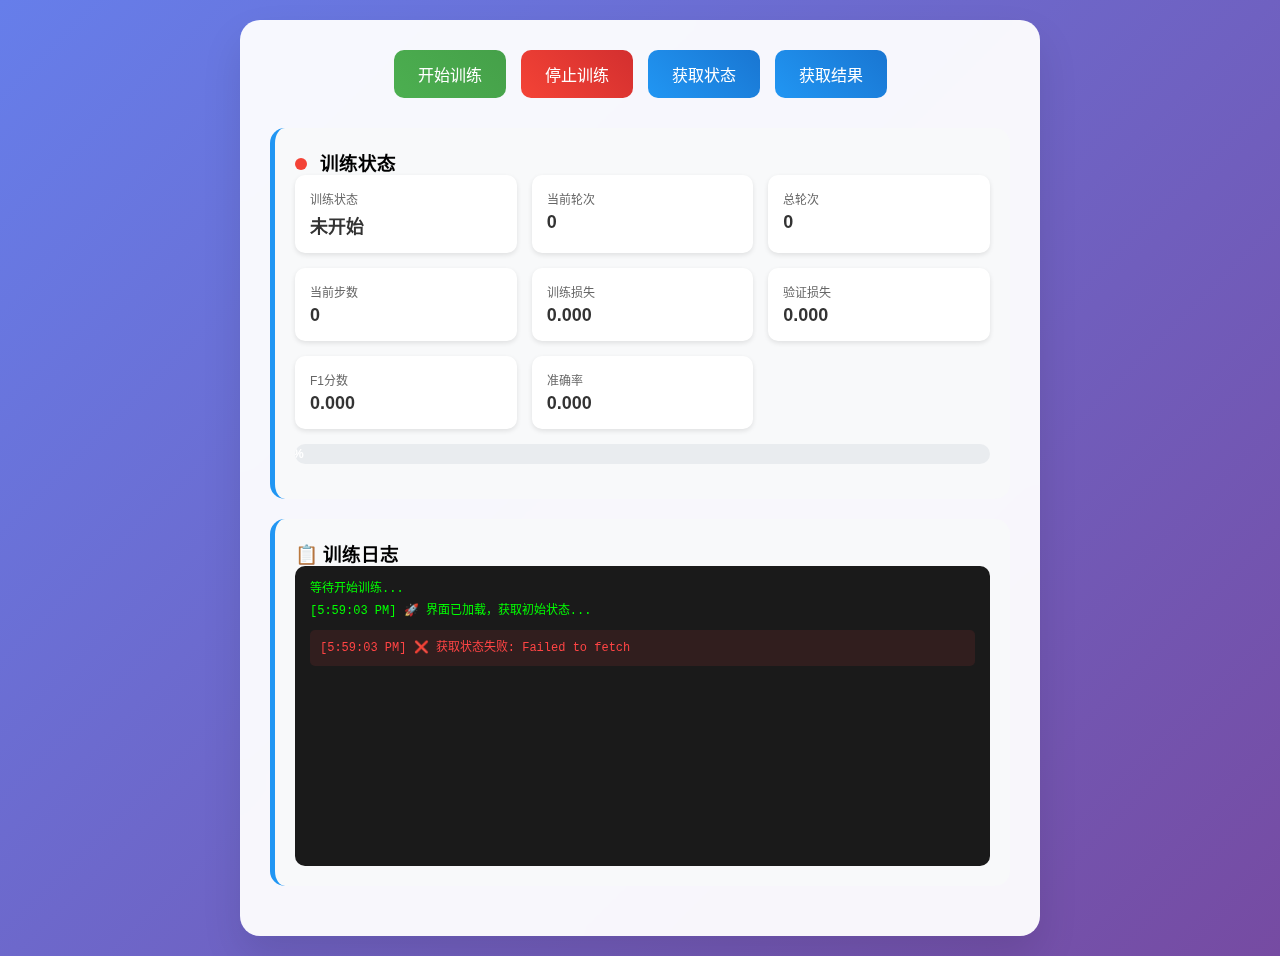
<file: emotion/templates/test.html>
<!DOCTYPE html>
<html lang="zh-CN">
<head>
    <meta charset="UTF-8">
    <meta name="viewport" content="width=device-width, initial-scale=1.0">
    <title>模型训练控制界面</title>
    <style>
        * {
            margin: 0;
            padding: 0;
            box-sizing: border-box;
        }

        body {
            font-family: -apple-system, BlinkMacSystemFont, 'Segoe UI', Roboto, sans-serif;
            background: linear-gradient(135deg, #667eea 0%, #764ba2 100%);
            min-height: 100vh;
            display: flex;
            align-items: center;
            justify-content: center;
            padding: 20px;
        }

        .container {
            background: rgba(255, 255, 255, 0.95);
            backdrop-filter: blur(10px);
            border-radius: 20px;
            padding: 30px;
            box-shadow: 0 20px 40px rgba(0, 0, 0, 0.1);
            max-width: 800px;
            width: 100%;
        }

        h1 {
            text-align: center;
            color: #333;
            margin-bottom: 30px;
            font-size: 2em;
        }

        .controls {
            display: flex;
            gap: 15px;
            margin-bottom: 30px;
            justify-content: center;
            flex-wrap: wrap;
        }

        button {
            padding: 12px 24px;
            border: none;
            border-radius: 10px;
            font-size: 16px;
            cursor: pointer;
            transition: all 0.3s ease;
            font-weight: 500;
        }

        .btn-start {
            background: linear-gradient(45deg, #4CAF50, #45a049);
            color: white;
        }

        .btn-start:hover:not(:disabled) {
            transform: translateY(-2px);
            box-shadow: 0 5px 15px rgba(76, 175, 80, 0.4);
        }

        .btn-stop {
            background: linear-gradient(45deg, #f44336, #d32f2f);
            color: white;
        }

        .btn-stop:hover:not(:disabled) {
            transform: translateY(-2px);
            box-shadow: 0 5px 15px rgba(244, 67, 54, 0.4);
        }

        .btn-status {
            background: linear-gradient(45deg, #2196F3, #1976D2);
            color: white;
        }

        .btn-status:hover:not(:disabled) {
            transform: translateY(-2px);
            box-shadow: 0 5px 15px rgba(33, 150, 243, 0.4);
        }

        button:disabled {
            opacity: 0.6;
            cursor: not-allowed;
        }

        .status-panel {
            background: #f8f9fa;
            border-radius: 15px;
            padding: 20px;
            margin-bottom: 20px;
            border-left: 5px solid #2196F3;
        }

        .status-grid {
            display: grid;
            grid-template-columns: repeat(auto-fit, minmax(200px, 1fr));
            gap: 15px;
            margin-bottom: 15px;
        }

        .status-item {
            background: white;
            padding: 15px;
            border-radius: 10px;
            box-shadow: 0 2px 5px rgba(0, 0, 0, 0.1);
        }

        .status-label {
            color: #666;
            font-size: 12px;
            text-transform: uppercase;
            margin-bottom: 5px;
        }

        .status-value {
            color: #333;
            font-size: 18px;
            font-weight: bold;
        }

        .progress-container {
            background: #e9ecef;
            border-radius: 10px;
            height: 20px;
            overflow: hidden;
            margin: 15px 0;
        }

        .progress-bar {
            height: 100%;
            background: linear-gradient(45deg, #4CAF50, #45a049);
            border-radius: 10px;
            transition: width 0.3s ease;
            display: flex;
            align-items: center;
            justify-content: center;
            color: white;
            font-weight: bold;
            font-size: 12px;
        }

        .logs {
            background: #1a1a1a;
            color: #00ff00;
            border-radius: 10px;
            padding: 15px;
            height: 300px;
            overflow-y: auto;
            font-family: 'Courier New', monospace;
            font-size: 12px;
            line-height: 1.4;
        }

        .log-entry {
            margin-bottom: 5px;
            animation: fadeIn 0.3s ease;
        }

        @keyframes fadeIn {
            from { opacity: 0; }
            to { opacity: 1; }
        }

        .error {
            color: #ff4444;
            background: rgba(255, 68, 68, 0.1);
            padding: 10px;
            border-radius: 5px;
            margin: 10px 0;
        }

        .success {
            color: #44ff44;
            background: rgba(68, 255, 68, 0.1);
            padding: 10px;
            border-radius: 5px;
            margin: 10px 0;
        }

        .connection-status {
            display: inline-block;
            width: 12px;
            height: 12px;
            border-radius: 50%;
            margin-right: 8px;
        }

        .connection-status.connected {
            background: #4CAF50;
            animation: pulse 2s infinite;
        }

        .connection-status.disconnected {
            background: #f44336;
        }

        @keyframes pulse {
            0% { opacity: 1; }
            50% { opacity: 0.5; }
            100% { opacity: 1; }
        }
    </style>
</head>
<body>
    <div class="container">
        <div class="controls">
            <button class="btn-start" onclick="startTraining()">开始训练</button>
            <button class="btn-stop" onclick="stopTraining()">停止训练</button>
            <button class="btn-status" onclick="getTrainingStatus()">获取状态</button>
            <button class="btn-status" onclick="getTrainingResults()">获取结果</button>
        </div>

        <div class="status-panel" id="resultsPanel" style="display: none;">
            <h3>📊 训练结果</h3>
            <div class="status-grid">
                <div class="status-item">
                    <div class="status-label">训练集准确率</div>
                    <div class="status-value" id="trainAccuracy">-</div>
                </div>
                <div class="status-item">
                    <div class="status-label">训练集F1分数</div>
                    <div class="status-value" id="trainF1">-</div>
                </div>
                <div class="status-item">
                    <div class="status-label">训练集召回率</div>
                    <div class="status-value" id="trainRecall">-</div>
                </div>
                <div class="status-item">
                    <div class="status-label">测试集准确率</div>
                    <div class="status-value" id="testAccuracy">-</div>
                </div>
                <div class="status-item">
                    <div class="status-label">测试集F1分数</div>
                    <div class="status-value" id="testF1">-</div>
                </div>
                <div class="status-item">
                    <div class="status-label">测试集召回率</div>
                    <div class="status-value" id="testRecall">-</div>
                </div>
            </div>

            <div id="hyperparameters" style="margin-top: 20px;">
                <h4>⚙️ 训练参数</h4>
                <div id="hyperparamsList" style="background: #f8f9fa; padding: 15px; border-radius: 10px; font-family: monospace; font-size: 14px;"></div>
            </div>
        </div>

        <div class="status-panel">
            <h3>
                <span class="connection-status disconnected" id="connectionStatus"></span>
                训练状态
            </h3>

            <div class="status-grid">
                <div class="status-item">
                    <div class="status-label">训练状态</div>
                    <div class="status-value" id="isTraining">未开始</div>
                </div>
                <div class="status-item">
                    <div class="status-label">当前轮次</div>
                    <div class="status-value" id="currentEpoch">0</div>
                </div>
                <div class="status-item">
                    <div class="status-label">总轮次</div>
                    <div class="status-value" id="totalEpochs">0</div>
                </div>
                <div class="status-item">
                    <div class="status-label">当前步数</div>
                    <div class="status-value" id="currentStep">0</div>
                </div>
                <div class="status-item">
                    <div class="status-label">训练损失</div>
                    <div class="status-value" id="trainLoss">0.000</div>
                </div>
                <div class="status-item">
                    <div class="status-label">验证损失</div>
                    <div class="status-value" id="evalLoss">0.000</div>
                </div>
                <div class="status-item">
                    <div class="status-label">F1分数</div>
                    <div class="status-value" id="evalF1">0.000</div>
                </div>
                <div class="status-item">
                    <div class="status-label">准确率</div>
                    <div class="status-value" id="evalAccuracy">0.000</div>
                </div>
            </div>

            <div class="progress-container">
                <div class="progress-bar" id="progressBar" style="width: 0%">0%</div>
            </div>
        </div>

        <div class="status-panel">
            <h3>📋 训练日志</h3>
            <div class="logs" id="logs">
                <div class="log-entry">等待开始训练...</div>
            </div>
        </div>
    </div>

    <script>
        // 配置
        const API_BASE = 'http://localhost:8000';
        let eventSource = null;
        let isConnectedToStream = false;

        // 开始训练
        async function startTraining() {
            try {
                addLog('📤 发送开始训练请求...');

                const response = await fetch(`${API_BASE}/start_training/`, {
                    method: 'POST',
                    headers: {
                        'Content-Type': 'application/json',
                        'X-CSRFToken': getCsrfToken()
                    }
                });

                if (!response.ok) {
                  const text = await response.text();         // 读取错误详情
                  throw new Error(`HTTP ${response.status}: ${text}`);
                }

                const data = await response.json();

                if (data.success) {
                    addLog('✅ 训练已开始', 'success');
                    // 开始监听训练状态流
                    connectToTrainingStream();
                } else {
                    addLog(`❌ 开始训练失败: ${data.message}`, 'error');
                }
            } catch (error) {
                addLog(`❌ 请求失败: ${error.message}`, 'error');
            }
        }

        // 停止训练
        async function stopTraining() {
            try {
                addLog('📤 发送停止训练请求...');

                const response = await fetch(`${API_BASE}/stop_training/`, {
                    method: 'POST',
                    headers: {
                        'Content-Type': 'application/json',
                        'X-CSRFToken': getCsrfToken()
                    }
                });

                const data = await response.json();

                if (data.success) {
                    addLog(`✅ ${data.message}`, 'success');
                } else {
                    addLog(`❌ 停止训练失败: ${data.message}`, 'error');
                }
            } catch (error) {
                addLog(`❌ 请求失败: ${error.message}`, 'error');
            }
        }

        // 获取训练结果
        async function getTrainingResults() {
            try {
                const response = await fetch(`${API_BASE}/get_training_results/`);
                const result = await response.json();

                if (result.success) {
                    displayTrainingResults(result.data);
                    addLog('📊 训练结果已加载', 'success');
                } else {
                    addLog(`❌ 获取结果失败: ${result.message}`, 'error');
                }
            } catch (error) {
                addLog(`❌ 获取结果失败: ${error.message}`, 'error');
            }
        }

        // 显示训练结果
        function displayTrainingResults(data) {
            const resultsPanel = document.getElementById('resultsPanel');
            resultsPanel.style.display = 'block';

            // 显示最终指标
            if (data.final_metrics) {
                const train = data.final_metrics.train || {};
                const test = data.final_metrics.test || {};

                document.getElementById('trainAccuracy').textContent =
                    train.accuracy ? train.accuracy.toFixed(4) : '-';
                document.getElementById('trainF1').textContent =
                    train.f1 ? train.f1.toFixed(4) : '-';
                document.getElementById('trainRecall').textContent =
                    train.recall ? train.recall.toFixed(4) : '-';

                document.getElementById('testAccuracy').textContent =
                    test.accuracy ? test.accuracy.toFixed(4) : '-';
                document.getElementById('testF1').textContent =
                    test.f1 ? test.f1.toFixed(4) : '-';
                document.getElementById('testRecall').textContent =
                    test.recall ? test.recall.toFixed(4) : '-';
            }

            // 显示超参数
            if (data.hyperparameters) {
                const hyperparamsList = document.getElementById('hyperparamsList');
                hyperparamsList.innerHTML = '';

                for (const [key, value] of Object.entries(data.hyperparameters)) {
                    const item = document.createElement('div');
                    item.innerHTML = `<strong>${key}:</strong> ${value}`;
                    item.style.marginBottom = '5px';
                    hyperparamsList.appendChild(item);
                }
            }
        }

        // 获取训练状态
        async function getTrainingStatus() {
            try {
                const response = await fetch(`${API_BASE}/get_training_status/`);
                const status = await response.json();

                updateStatusDisplay(status);
                addLog('📊 状态已更新');

                return status;
            } catch (error) {
                addLog(`❌ 获取状态失败: ${error.message}`, 'error');
            }
        }

        // 连接到训练状态流
        function connectToTrainingStream() {
            if (eventSource) {
                eventSource.close();
            }

            addLog('🔗 连接到训练状态流...');

            eventSource = new EventSource(`${API_BASE}/training_stream/`);

            eventSource.onopen = function(event) {
                isConnectedToStream = true;
                updateConnectionStatus(true);
                addLog('✅ 已连接到训练状态流', 'success');
            };

            eventSource.onmessage = function(event) {
                try {
                    const status = JSON.parse(event.data);
                    updateStatusDisplay(status);

                    // 如果训练完成，关闭连接并自动获取结果
                    if (!status.is_training && status.progress_percent >= 100) {
                        setTimeout(() => {
                            eventSource.close();
                            isConnectedToStream = false;
                            updateConnectionStatus(false);
                            addLog('🏁 训练完成，断开连接', 'success');

                            // 自动获取训练结果
                            setTimeout(() => {
                                getTrainingResults();
                            }, 1000);
                        }, 2000);
                    }
                } catch (error) {
                    addLog(`❌ 解析状态数据失败: ${error.message}`, 'error');
                }
            };

            eventSource.onerror = function(event) {
                isConnectedToStream = false;
                updateConnectionStatus(false);
                addLog('❌ 连接到训练状态流失败', 'error');

                // 自动重连
                setTimeout(() => {
                    if (eventSource.readyState === EventSource.CLOSED) {
                        addLog('🔄 尝试重新连接...');
                        connectToTrainingStream();
                    }
                }, 5000);
            };
        }

        // 更新状态显示
        function updateStatusDisplay(status) {
            document.getElementById('isTraining').textContent =
                status.is_training ? '进行中' : '已停止';
            document.getElementById('currentEpoch').textContent =
                status.current_epoch;
            document.getElementById('totalEpochs').textContent =
                status.total_epochs;
            document.getElementById('currentStep').textContent =
                status.current_step;
            document.getElementById('trainLoss').textContent =
                status.train_loss.toFixed(3);
            document.getElementById('evalLoss').textContent =
                status.eval_loss.toFixed(3);
            document.getElementById('evalF1').textContent =
                status.eval_f1.toFixed(3);
            document.getElementById('evalAccuracy').textContent =
                status.eval_accuracy.toFixed(3);

            // 更新进度条
            const progressPercent = Math.round(status.progress_percent);
            const progressBar = document.getElementById('progressBar');
            progressBar.style.width = `${progressPercent}%`;
            progressBar.textContent = `${progressPercent}%`;

            // 显示新日志
            if (status.logs && status.logs.length > 0) {
                status.logs.forEach(log => {
                    if (!isLogExists(log)) {
                        addLog(log);
                    }
                });
            }

            // 显示错误信息
            if (status.error_message) {
                addLog(`❌ 错误: ${status.error_message}`, 'error');
            }
        }

        // 添加日志
        function addLog(message, type = 'info') {
            const logsContainer = document.getElementById('logs');
            const logEntry = document.createElement('div');
            logEntry.className = `log-entry ${type}`;

            const timestamp = new Date().toLocaleTimeString();
            logEntry.innerHTML = `[${timestamp}] ${message}`;

            logsContainer.appendChild(logEntry);
            logsContainer.scrollTop = logsContainer.scrollHeight;

            // 限制日志数量
            const logEntries = logsContainer.getElementsByClassName('log-entry');
            if (logEntries.length > 100) {
                logsContainer.removeChild(logEntries[0]);
            }
        }

        // 检查日志是否已存在
        function isLogExists(message) {
            const logEntries = document.getElementById('logs').getElementsByClassName('log-entry');
            for (let entry of logEntries) {
                if (entry.textContent.includes(message)) {
                    return true;
                }
            }
            return false;
        }

        // 更新连接状态指示器
        function updateConnectionStatus(connected) {
            const statusIndicator = document.getElementById('connectionStatus');
            statusIndicator.className = `connection-status ${connected ? 'connected' : 'disconnected'}`;
        }

        // 获取CSRF令牌（如果需要）
        function getCsrfToken() {
            const cookies = document.cookie.split(';');
            for (let cookie of cookies) {
                const [name, value] = cookie.trim().split('=');
                if (name === 'csrftoken') {
                    return value;
                }
            }
            return '';
        }

        // 页面加载完成后获取初始状态
        document.addEventListener('DOMContentLoaded', function() {
            addLog('🚀 界面已加载，获取初始状态...');
            getTrainingStatus();
        });

        // 页面关闭时清理连接
        window.addEventListener('beforeunload', function() {
            if (eventSource) {
                eventSource.close();
            }
        });
    </script>
</body>
</html>
</file>
